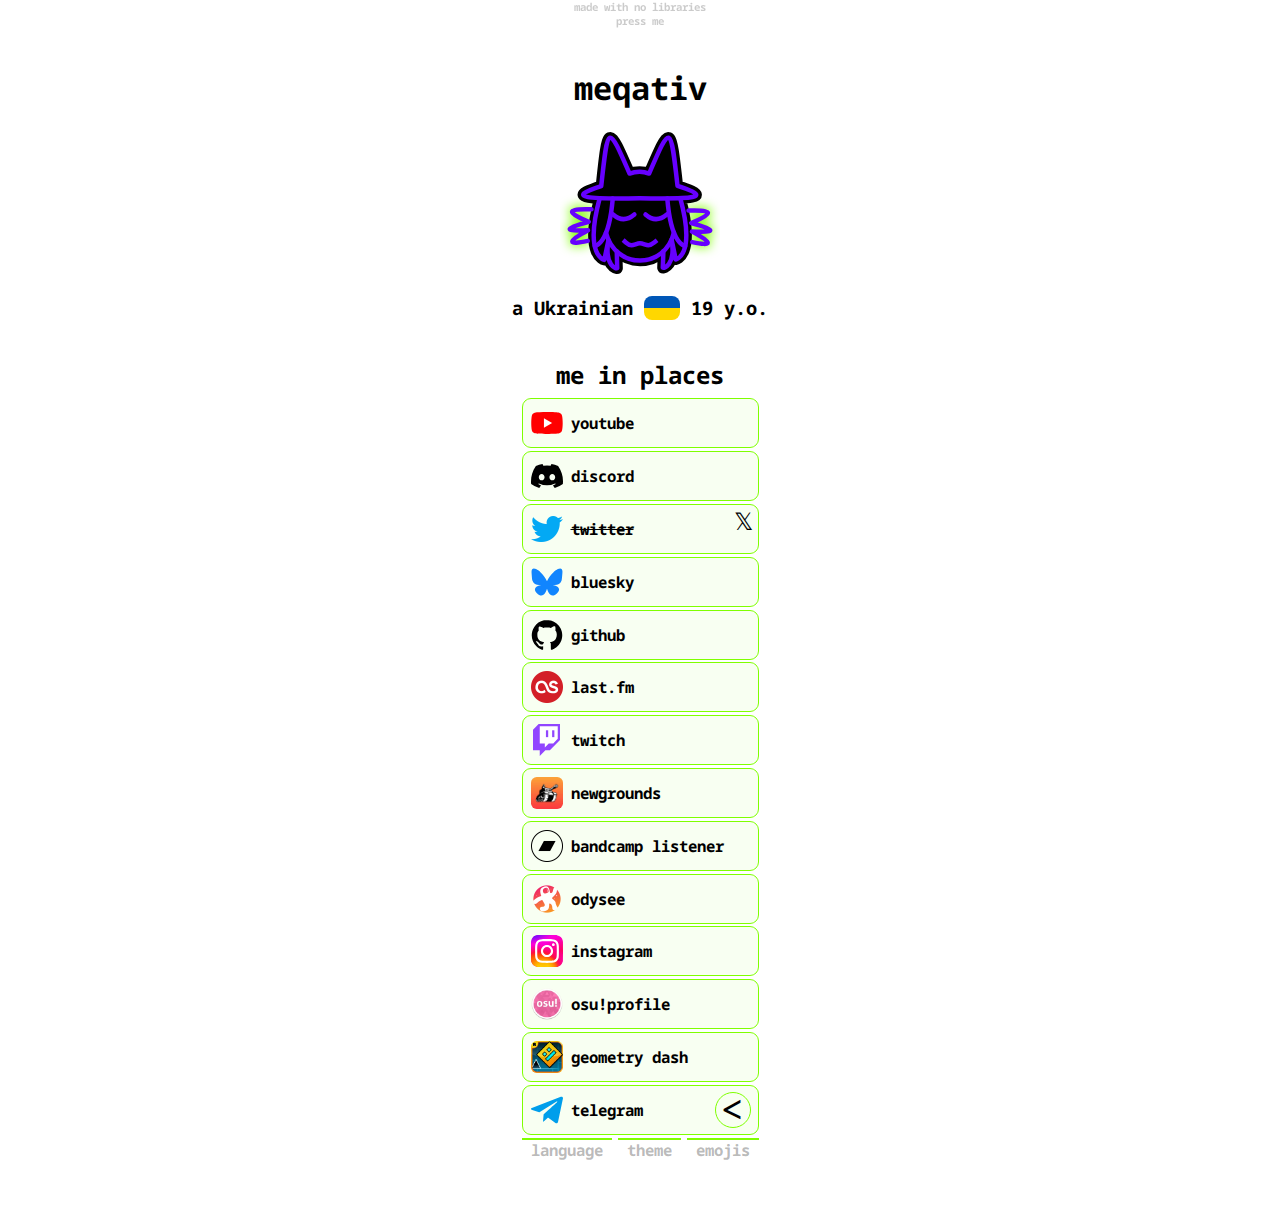
<file: index.html>
<!DOCTYPE html>
<html lang="en">

<head>
	<script preload defer src="./script.js"></script>
	<link preload href="https://fonts.googleapis.com/css2?family=Noto+Sans&family=Noto+Sans+Mono:wght@300&display=swap"
		rel="stylesheet">
	<link preload href="./assets/favicon.svg" rel="icon" type="image/svg+xml" />
	<link preload href="style.css" rel="stylesheet" type="text/css" />
	<meta property="og:title" content="meqativ" />
	<meta itemprop="image" property="og:image" content="https://meqativ.github.io/home/assets/avatar.png" />
	<meta content="origin" name="referrer">
	<meta name="theme-color" content="#8800ff" />
	<meta name="color-scheme" content="dark light" />
	<meta name="viewport"
		content="height=device-height, width=device-width, initial-scale=1.0, maximum-scale=1.0, user-scalable=0" />
	<meta charset="utf-8" />
	<title translate="no">meqativ</title>
</head>

<body>
	<main>
		<h6 id="lib_text">made with no libraries</h6>
		<h1 class="title" translate="no">meqativ</h1>
		<div class="pfp" tabindex="0" alt="my avatar">
			<usvg src="./assets/avatar/normal.svg">
				<img class="avatar" src="./assets/avatar/normal.png" />
			</usvg>
		</div>
		<h3 tabindex="0" id="bio">
			<span translate="no" id="ua_flag"><img draggable="false" alt="Ukrainian flag"
					src="./assets/ukrainian_flag.svg" /></span>Ukrainian born in 2007
		</h3>
		<h2 id="stuff_title" class="title">me in places</h2>
		<h3 id="js_warning">enable JavaScript for more buttons</h3>
		<script>
			document.querySelector("h3#js_warning").remove();
			document.currentScript.remove();
		</script>
		<ul class="buttons">
			<a href="https://github.com/meqativ/home">
				<button id="src_btn" title="Source code of this page">
					<div class="logo_container">
						<picture>
							<source srcset="./assets/services/github/white.svg" media="(prefers-color-scheme: dark)" />
							<img draggable="false" src="./assets/services/github/black.svg" />
						</picture>
					</div>
					<img id="code" draggable="false" src="./assets/icons/code.svg" />
					<h3 translate="yes">source code</h3>
				</button>
			</a>
			<a href="https://youtube.com/@meqativ">
				<button title="my YouTube channel. i don't upload often or have a specific theme'">
					<div class="logo_container">
						<img draggable="false" src="./assets/services/youtube.svg" />
					</div>
					<h3 translate="no">youtube</h3>
				</button>
			</a>
			<a href="https://discord.com/users/744276454946242723">
				<button title="my Discord user profile">
					<div class="logo_container">
						<picture>
							<source srcset="./assets/services/discord/blurple.svg" media="(prefers-color-scheme: dark)" />
							<img draggable="false" src="./assets/services/discord/black.svg" />
						</picture>
					</div>
					<h3 translate="no">discord</h3>
				</button>
			</a>
			<a href="https://twitter.com/meqativ">
				<button title="my Twitter account. i often repost cute safe art there" id="x">
					<div class="logo_container">
						<img draggable="false" src="./assets/services/x_old.png" />
					</div>
					<h3 translate="no"><span translate="no" id="strikethrough">twitter</span> x</h3>
					<div translate="no" tabindex="0" role="button" title="Close button" aria-pressed="false"
						style="display: none;" class="logo_container pointer">
						𝕏
					</div>
				</button>
			</a>
			<a href="https://bsky.app/profile/meqativ.bsky.app">
				<button
					title="my bluesky account. i'll try switch to this when twitter (also known as X, a social media platform that was once a microblogging service, founded by Jack Dorsey and co. in 2006, and later acquired by Elon Musk, who implemented numerous changes including renaming it from Twitter to X, shifting its focus from social media to an 'everything app', all while maintaining its bird-themed logo for a considerable time before transitioning to a minimalist, futuristic 'X' aesthetic, causing confusion among users worldwide, many of whom still refer to it as Twitter) dies out.">
					<div class="logo_container">
						<img draggable="false" src="./assets/services/bluesky.svg" />
					</div>
					<h3 translate="no">bluesky</h3>
				</button>
			</a>
			<a href="https://github.com/meqativ">
				<button title="my Github account. i do code,, sometime">
					<div class="logo_container">
						<picture>
							<source srcset="./assets/services/github/white.svg" media="(prefers-color-scheme: dark)" />
							<img draggable="false" src="./assets/services/github/black.svg" />
						</picture>
					</div>
					<h3 translate="no">github</h3>
				</button>
			</a>
			<a href="https://last.fm/user/meqativ">
				<button title="my Last.fm profile">
					<div class="logo_container">
						<img draggable="false" src="./assets/services/last.fm.png" />
					</div>
					<h3 translate="no">last.fm</h3>
				</button>
			</a>
			<a href="https://twitch.com/meqativ">
				<button title="my Twitch account. it exists just to exist, i dont stream">
					<div class="logo_container">
						<img draggable="false" src="./assets/services/twitch.svg" />
					</div>
					<h3 translate="no">twitch</h3>
				</button>
			</a>
			<a href="https://meqativ.newgrounds.com/">
				<button title="my Newgrounds page. nothing useful there">
					<div class="logo_container">
						<img draggable="false" class="round" src="./assets/services/newgrounds.png" />
					</div>
					<h3 translate="no">newgrounds</h3>
				</button>
			</a>
			<a href="https://bandcamp.com/meqativ">
				<button title="my Bandcamp listener profile. i support creators i like when i can">
					<div class="logo_container">
						<picture>
							<source draggable="false" srcset="./assets/services/bandcamp/blue.png"
								media="(prefers-color-scheme: dark)" />
							<img draggable="false" src="./assets/services/bandcamp/black.png" />
						</picture>
					</div>
					<h3 style="text-transform: lowercase;" translate="no">bandcamp <span translate="yes">listener</span></h3>
				</button>
			</a>
			<a href="https://odysee.com/@meqativ:9">
				<button title="my Odysee channel. i literally do not use this platform, IDKwhy i have an account there">
					<div class="logo_container">
						<img draggable="false" src="./assets/services/odysee.png" />
					</div>
					<h3 translate="no">odysee</h3>
				</button>
			</a>
			<a href="https://instagram.com/meqativ_">
				<button title="my Instagram profile. i dont use it often, only made to see reals from my friends better">
					<div class="logo_container">
						<img draggable="false" class="round" src="./assets/services/instagram.svg" />
					</div>
					<h3 translate="no">instagram</h3>
				</button>
			</a>
			<a href="https://lazer.ppy.sh/users/33649721/mania">
				<button title="my Osu profile. i play quite often">
					<div class="logo_container">
						<img draggable="false" class="round" src="./assets/services/osue.png" />
					</div>
					<h3 translate="no">osu!profile</h3>
				</button>
			</a>
			<a href="https://gdbrowser.com/u/meqativ">
				<button title="my Geometry Dash account on GD Browser. i dont play often due to motivation">
					<div class="logo_container">
						<img draggable="false" class="round" src="./assets/services/geometry_dash.png" />
					</div>
					<h3 translate="no">geometry dash</h3>
				</button>
			</a>
			<a href="https://t.me/@meqativ">
				<button id="tg" title="my Telegram account">
					<div class="logo_container">
						<img draggable="false" src="./assets/services/telegram/logo.svg" />
					</div>
					<h3 translate="no" style="width: 100%; opacity: 1;">telegram</h3>
					<h3 style="width: 0px; opacity: 0; text-align: center; font-size: 0px;">@meqativ</h3>
					<div aria-label="Expand buttons below" tabindex="0" role="button" aria-pressed="false"
						style="display: none; transform: rotate(0turn);" class="logo_container pointer">&lt;</div>
				</button>
			</a>
			<div closed="true" style="display: none;" class="telegram-btns">
				<button title="Telegram language pack" disabled onclick="window.open(`https://t.me/setlanguage/meqalang`)">
					<h3>language</h3>
					<div class="logo_container">
						<picture>
							<source draggable="false" srcset="./assets/services/telegram/language/purple.png"
								media="(prefers-color-scheme: dark)" />
							<img draggable="false" src="./assets/services/telegram/language/black.png" />
						</picture>
					</div>
				</button>
				<button title="Telegram theme" disabled onclick="window.open(`https://t.me/addtheme/meqadark`)">
					<h3>theme</h3>
					<div class="logo_container">
						<img draggable="false" src="./assets/services/telegram/theme.png" />
					</div>
				</button>
				<button title="Telegram emoji pack" disabled onclick="window.open(`https://t.me/addemoji/meqamojis`)">
					<h3 translate="yes">emojis</h3>
					<div class="logo_container">
						<img draggable="false" class="round" src="./assets/services/telegram/emoji.png" />
					</div>
				</button>
			</div>
		</ul>
	</main>
</body>

</html>
</file>
<file: style.css>
@import url("./modules/scrollbars.css");

img {
	max-width: 100%;
	height: auto;
	vertical-align: middle;
	font-style: italic;
	background-repeat: no-repeat;
	background-size: cover;
	shape-margin: .75rem;
}

:root {
	--scrollbar-width: .8rem;
	--scrollbar-track-base: transparent;
	--accent-rgb: 127, 255, 0;
	/*rgb(102, 0, 255)*/
}

body {
	padding-bottom: 5rem;
}

@media (prefers-color-scheme: dark) {
	img#code {
		filter: invert(1);
	}

	body {
		background-color: #000;
	}

	:root {
		--scrollbar-thumb-base: hsl(0, 0%, 25%, .6);
		--scrollbar-thumb-hover: hsl(0, 0%, 25%, .8);
	}
}

@media (prefers-color-scheme: light) {
	:root {
		--scrollbar-thumb-base: hsl(0, 0%, 75%, .6);
		--scrollbar-thumb-hover: hsl(0, 0%, 75%, .8);
	}
}

@keyframes look {

	0%,
	100% {
		border-color: transparent;
	}

	20%,
	80% {
		border: 1rem solid rgba(var(--accent-rgb), .9);
	}
}

img#code {
	width: 1rem;
}

#lib_text {
	text-align: center;
	opacity: .2;
}

#lib_text::selection {
	background: rgba(var(--accent-rgb), .6);
}

.pointer {
	cursor: pointer;
}

::selection {
	background: rgba(var(--accent-rgb), .2);
}

img {
	user-select: none;
}

.title {
	margin-top: 3%;
}

* {
	transition: all 0.25s ease-in;
	-webkit-tap-highlight-color: transparent;
	font-family: 'Noto Sans Mono', sans-serif;
	margin: 0;
	padding: 0;
}

/* funny google chrome translation shitcode */
font {
	transition: font-size 0s;
}

*:focus-visible {
	outline: .2rem solid rgb(var(--accent-rgb));
	outline-offset: .2rem;
}

main {
	display: flex;
	justify-content: center;
	flex-wrap: nowrap;
	flex-direction: column;
	align-items: center
}

h3#js_warning {
	color: yellow;
	text-align: center;
}

button,
.buttons #tg div.pointer {
	background: none transparent;
	background-color: rgba(var(--accent-rgb), 0.05);
	outline: rgba(var(--accent-rgb), 1) solid 1px;
	border-radius: 0.5rem;
	border-width: 0;
	cursor: pointer;
	transition-delay: 0.1s, 0.1s, 0.1s, 0.02s, 0.25s, 0.25s;
	transition-timing-function: ease-out;
	transition-property: outline-color, outline-width, background-color, scale, height, opacity;
}
button:hover, button:focus {
	outline: rgba(var(--accent-rgb), 0.8) solid 0.4rem;
	background-color: rgba(var(--accent-rgb), 0.1);
	transition-delay: 0.25s, 0.25s !important;
	transition-property: height, opacity !important;
	transition-timing-function: ease-in;
}

button:focus {
	scale: 1.1;
	transition: none !important;
	transition-delay: none !important;
}

.buttons {
	display: flex;
	flex-wrap: wrap;
	flex-direction: column;
	align-items: center;
	justify-content: center;
	padding: .5rem;
	gap: .3rem;
}

.buttons>button,
.buttons>a button,
.buttons>a {
	gap: .5rem;
	padding: .5rem;
	white-space: normal;
	scroll-padding-left: 0;
	text-align: left;
	height: 3rem;
	display: flex;
	flex-direction: row;
	align-items: center;
	width: min(100%, 18rem);
}

.buttons>a {
	padding: unset;
}

.buttons>div.telegram-btns {
	scroll-padding-bottom: 2rem;
	display: flex;
	flex-direction: row;
	align-items: center;
	justify-content: center;
	gap: .5rem;
	height: 0;
	max-height: 0;
	transition: all 0.5s ease;
}

.buttons #tg {
	justify-content: space-between;
}

.buttons #tg div.pointer {
	font-size: 2.5rem;
	height: 100%;
	background-color: unset;
	border-radius: 423423423423423423px;
	padding-bottom: 0.1rem;
	padding-right: 0.1rem;
}

#x>h3 {
	width: 100%;
	text-align: start;
}

#x>div.pointer {
	font-size: 1.5rem;
	align-self: flex-start;
	height: 1rem;
	width: 1rem;
	min-width: unset;
	min-height: unset;
}

.buttons a button h3 {
	text-align: start;
	width: 100%;
	cursor: pointer;
}

div.telegram-btns {
	display: flex;
	flex-direction: row;
	flex-wrap: wrap;
	justify-content: center;
	align-items: flex-start;
	transition: max-height ease-in .25s;
}

div.telegram-btns[closed="false"] {
	max-height: 5rem;
	height: 5rem;

	& button {
		padding-top: .5rem;
		padding-bottom: .5rem;
	}
}

div.telegram-btns[closed="true"] {
	& button {
		padding-top: 0px;
		padding-bottom: 0px;
	}

	max-height: 0px;
	height: 0px;
}

div.telegram-btns button {
	gap: .5rem;
	padding: .5rem;
	justify-content: space-evenly;
	height: 100%;
	width: fit-content;
	cursor: pointer;
}

div.telegram-btns button:disabled {
	cursor: default;
}

button:disabled div.logo_container {
	opacity: 1;
}

button:disabled div.logo_container {
	opacity: 0;
}

div.logo_container {
	height: min(100%, 3rem);
	max-height: 3rem;
	min-width: 2rem;
	display: flex;
	flex-direction: row;
	gap: .25rem;
	align-items: center;
	justify-content: space-evenly;
}

div.logo_container img.round {
	border-radius: 18%;
}

img.fold {
	user-select: none;
	-webkit-user-select: none;
	/* disable selection/copy of UIWebView */
	-webkit-touch-callout: none;
	/* disable the popup when long-pressing on a link */
}

div.logo_container img,
div.logo_container picture {
	max-width: 2rem;
	height: min(100%, 2rem);
	object-fit: contain;
}

.pfp {
	z-index: 0;
	margin: .8rem;
	text-align: center;
	-webkit-border-radius: 15%;
	-moz-border-radius: 15%;
	border-radius: 15%;
	-khtml-border-radius: 15%;
	display: grid;
	transition: scale ease-in-out .5s;
}

.pfp>usvg>img,
.pfp>svg {
	border-radius: unset;
	object-fit: contain;
	width: min(100%, 10rem);
	height: 10rem;

	grid-column: 1;
	grid-row: 1;
	z-index: 1;
}

.pfp img:hover,
.pfp:focus img,
.pfp:has(>svg>g#object-2 path:hover),
.pfp:has(>svg>g#object-2 path):focus {
	scale: 1.8;
}

span#age {
	border-radius: 100%;
	box-sizing: content-box;
}

span#strikethrough {
	text-decoration: line-through;
}

span#ua_flag img {
	background-color: transparent;
	user-select: none;
	height: 1.5rem;
	vertical-align: sub;
	aspect-ratio: 3/2;
	border-radius: .5rem;
}
</file>
